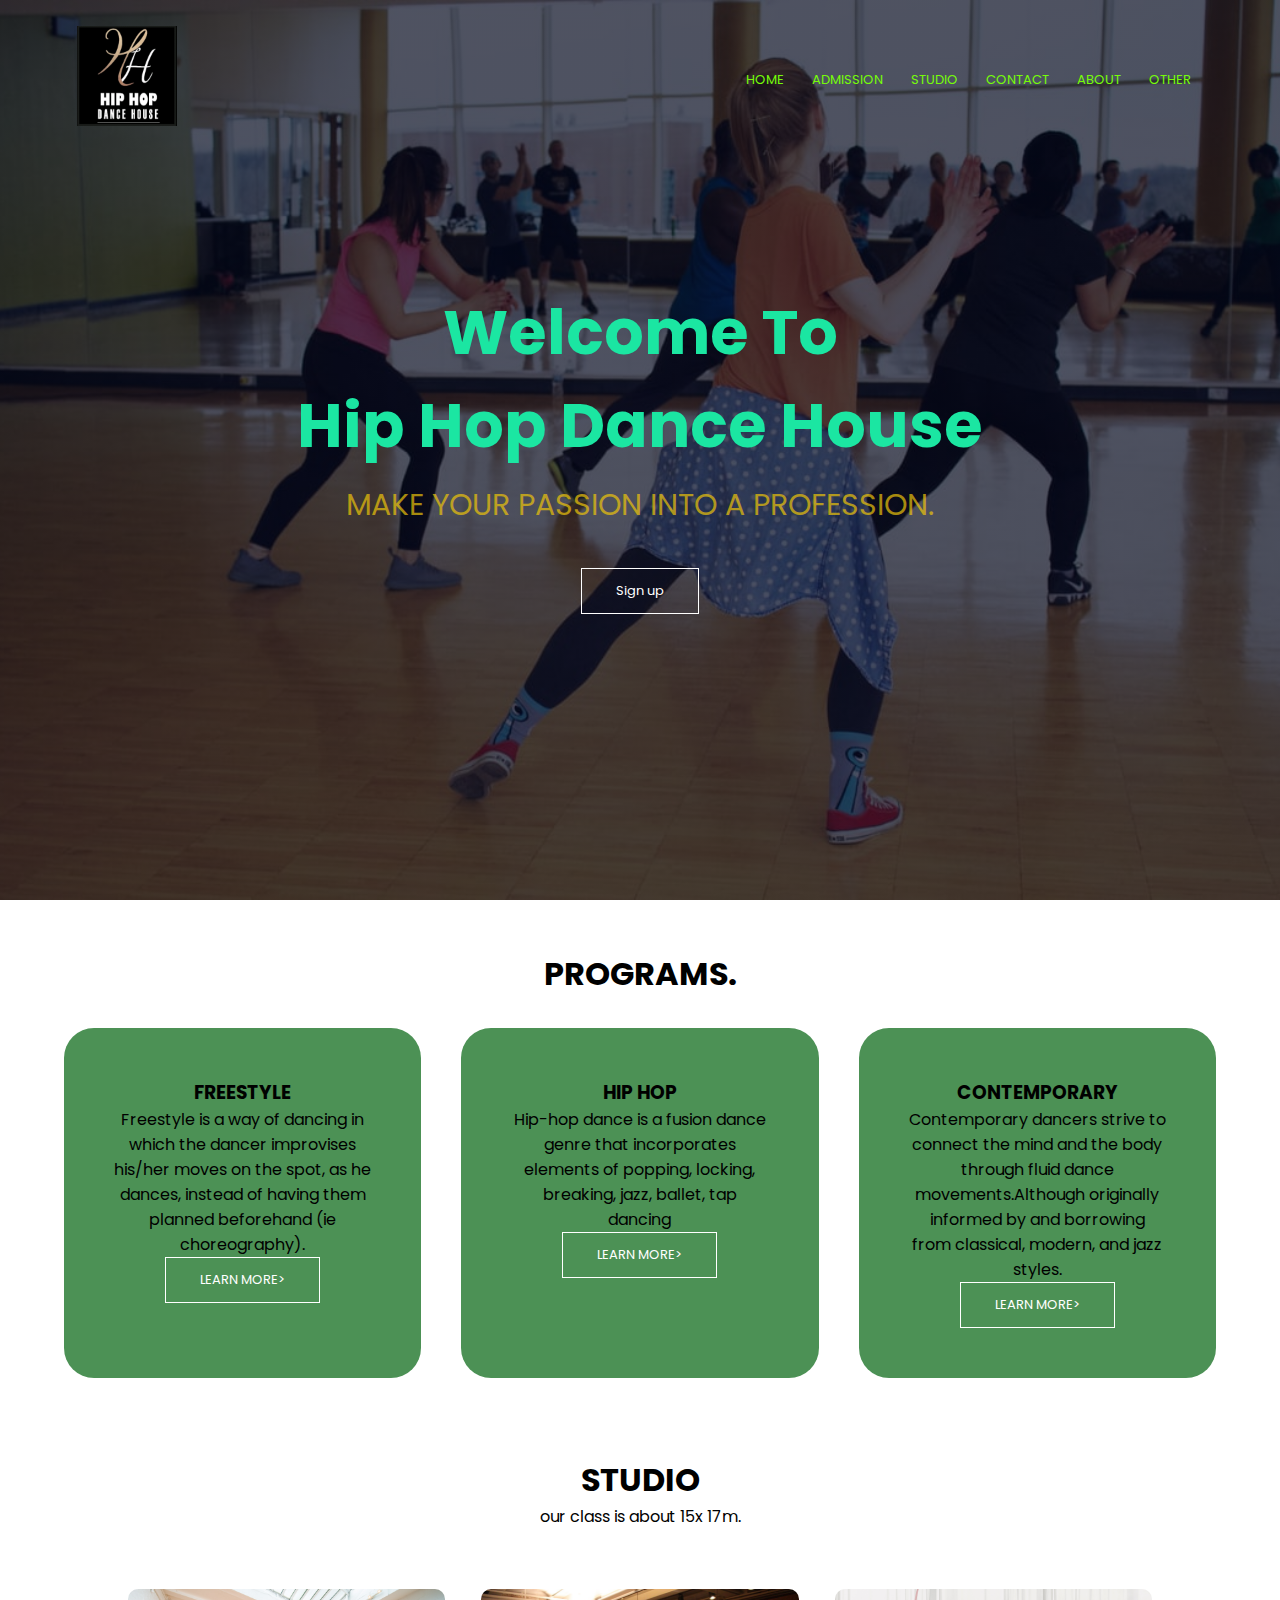
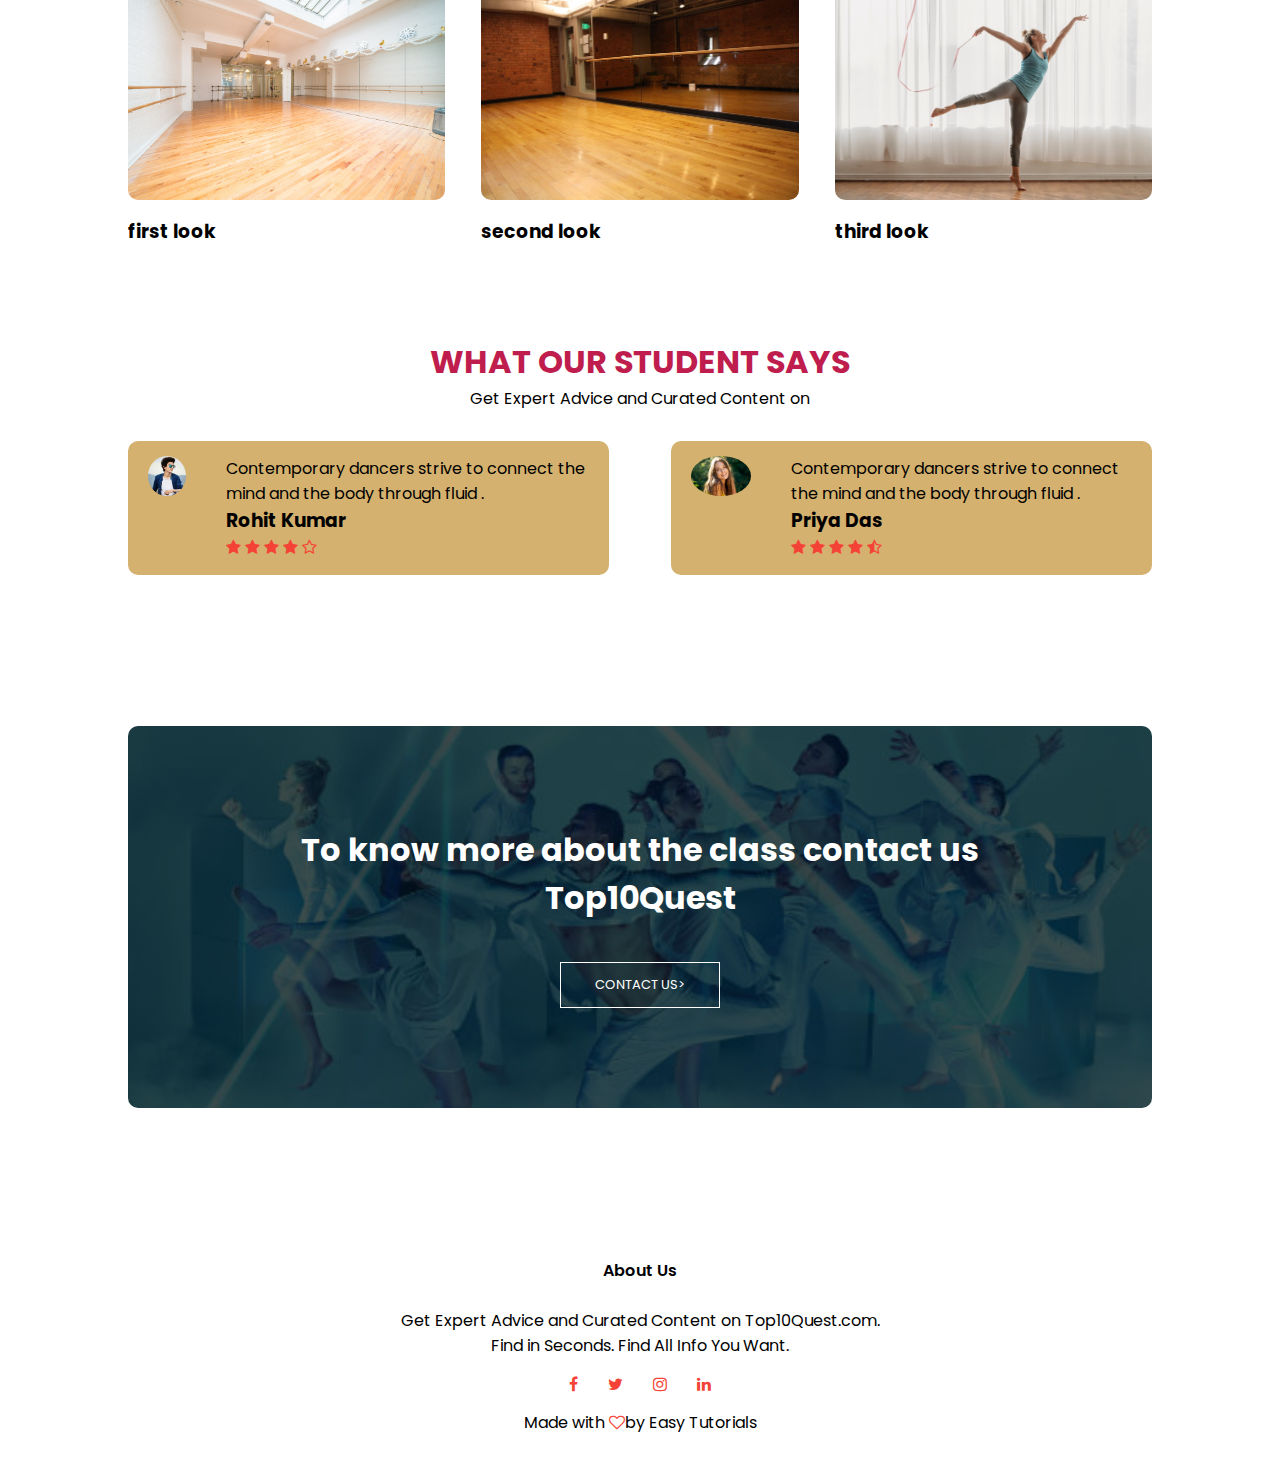
<file: index.html>
<!DOCTYPE html>
<html>
<head>
    <meta name="viewport" content="width=device-width, initial-scale=1.0">
    <title>dorjee electronic website</title>
    <link rel="stylesheet" href="style.css">
    <link rel="preconnect" href="https://fonts.gstatic.com">
    <link href="https://fonts.googleapis.com/css2?family=Poppins:wght@100;300;400;600;700&display=swap" 
    rel="stylesheet">
    <link rel="stylesheet" href="https://stackpath.bootstrapcdn.com/font-awesome/4.7.0/css/font-awesome.min.css">
       
</head>
<body>
    <section class="header">
        <nav>
            <a href="index.html"> <img src="image/logo.jpg"></a>
                <div class="nav-links" id="navLinks">
                   <i class="fa fa-times" onclick="hidemenu()"></i> 
                    <ul>
                        <li><a href="index.html">HOME</a></li>
                        <li><a href="sign.html">ADMISSION</a></li>
                        <li><a href="studio.html">STUDIO</a></li>
                        <li><a href="contat.html">CONTACT</a></li>
                        <li><a href="about.html">ABOUT</a></li>
                        <li><a href="other.html">OTHER</a></li>
                    </ul>
                </div> 
                <i class="fa fa-bars"  onclick="showmenu()"></i>           
        </nav>
        <div class="text-box">
            <h1>Welcome To<br> Hip Hop Dance House</h1>
            <p>MAKE YOUR PASSION INTO A PROFESSION.
           
            </p>
        <a href="" class="hero-btn">Sign up</a>
        </div>

    </section>
    <!------programs------>
    <section class="program">
            <h1>PROGRAMS.</h1>  
            
            <div class="row">
                <div class="colume-row">
                    <h3>FREESTYLE</h3>
                    <p>
                        Freestyle is a way of dancing
                        in which the dancer improvises
                        his/her moves on the spot, as he
                        dances, instead of having them planned
                        beforehand (ie choreography).
                    </p>
                    <a href="" target="_blank" class="hero-btn">LEARN MORE></a>
            
                </div> 
                <div class="colume-row">
                    <h3>HIP HOP</h3>
                    <p>
                        Hip-hop dance is a fusion dance
                        genre that incorporates elements
                        of popping, locking, breaking, jazz,
                        ballet, tap dancing                     
                    </p>
                    <a href="" target="_blank" class="hero-btn">LEARN MORE></a>
                </div> 
                <div class="colume-row">
                    <h3>CONTEMPORARY</h3>
                    <p>
                        Contemporary dancers strive to connect
                        the mind and the body through fluid 
                        dance movements.Although originally
                        informed by and borrowing from classical,
                        modern, and jazz styles.
                        
                    </p>
                    <a href="" target="_blank" class="hero-btn">LEARN MORE></a>
                </div>            
            </div>
    </section>


    <!------studio-->
    <section class="STUDIO">
        <h1>STUDIO</h1>
        <p> our class is about 15x 17m.</p>
        <div class="row">
            <div class="studio-col">
                <img src="image/Studio1.jpg">
                <h3>first look</h3>
            </div>
            <div class="studio-col">
                <img src="image/class.jpg">
                <h3>second look</h3>
               
            </div>
            <div class="studio-col">
                <img src="image/style4.jpg">
                <h3>third look</h3>
            </div>


        </div>

    
    </section>
    <!-------testmonial----->
    <section class="testimonials">
        <h1>WHAT OUR STUDENT SAYS</h1>
        <p>Get Expert Advice and Curated Content on</p>

        <div class="row">
            <div class="testimonial-col">
                <img src="image/test.jpg">
                <div>
                    <p>Contemporary dancers strive to connect
                        the mind and the body through fluid .</p>
                        <h3>Rohit Kumar</h3>
                        <i class="fa fa-star"></i>
                        <i class="fa fa-star"></i>
                        <i class="fa fa-star"></i>
                        <i class="fa fa-star"></i>
                        <i class="fa fa-star-o"></i>

                </div>
            </div>
            <div class="testimonial-col">
                <img src="image/test2.jpg">
                <div>
                    <p>Contemporary dancers strive to connect
                        the mind and the body through fluid .</p>
                        <h3>Priya Das</h3>
                        <i class="fa fa-star"></i>
                        <i class="fa fa-star"></i>
                        <i class="fa fa-star"></i>
                        <i class="fa fa-star"></i>
                        <i class="fa fa-star-half-o"></i>

                </div>
            </div>
        </div>



    </section>
   




    <!------------contacts------->
    
    </section>
    
    <!------contact-->
    <section class="cta">
        <h1>To know more about the class contact us  <br>Top10Quest          
        </h1>
        <a href="contat.html" class="hero-btn">CONTACT US></a>
    </section>
    <!------footer-->
    <section class="footer">
        <h4>About Us</h4>
        <p> Get Expert Advice and Curated Content on Top10Quest.com.<br>
            Find in Seconds. Find All Info You Want. </p>
        <div class="icons">
            <i class="fa fa-facebook"></i>
            <i class="fa fa-twitter"></i>
            <i class="fa fa-instagram"></i>
            <i class="fa fa-linkedin"></i>
        </div>
       <p>Made with <i class="fa fa-heart-o"></i>by Easy Tutorials</p>



    </section>


<!-----------javascript for toggle menu----->

<script>
    var navLinks = document.getElementById("navLinks");

    function showmenu(){
        navLinks.style.right = "0";
    }
    
    function hidemenu(){
        navLinks.style.right = "-200px";
    }



</script>


</body>
</html>
</file>
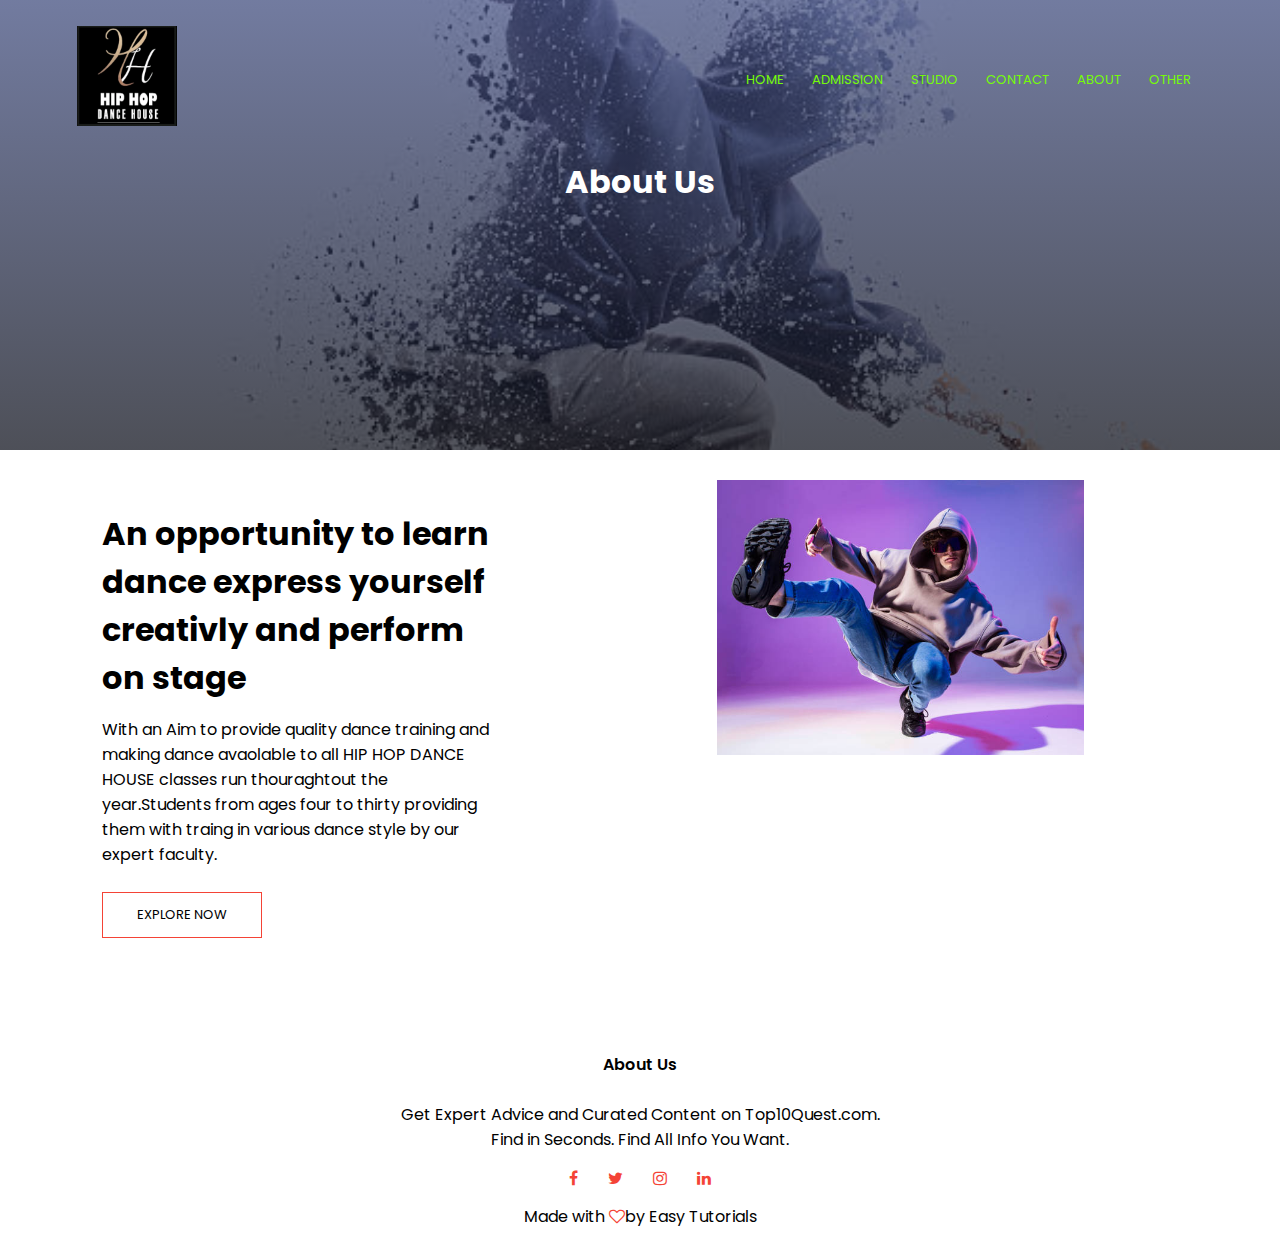
<file: about.html>
<!DOCTYPE html>
<html>
<head>
    <meta name="viewport" content="width=device-width, initial-scale=1.0">
    <title>dorjee electronic website</title>
    <link rel="stylesheet" href="style.css">
    <link rel="preconnect" href="https://fonts.gstatic.com">
    <link href="https://fonts.googleapis.com/css2?family=Poppins:wght@100;300;400;600;700&display=swap" 
    rel="stylesheet">
    <link rel="stylesheet" href="https://stackpath.bootstrapcdn.com/font-awesome/4.7.0/css/font-awesome.min.css">
       
</head>
<body>
    <section class="sub-header">
        <nav>
            <a href="index.html"> <img src="image/logo.jpg"></a>
                <div class="nav-links" id="navLinks">
                   <i class="fa fa-times" onclick="hidemenu()"></i> 
                    <ul>
                        <li><a href="index.html">HOME</a></li>
                        <li><a href="sign.html">ADMISSION</a></li>
                        <li><a href="studio.html">STUDIO</a></li>
                        <li><a href="contat.html">CONTACT</a></li>
                        <li><a href="about.html">ABOUT</a></li>
                        <li><a href="other.html">OTHER</a></li>
                    </ul>
                </div> 
                <i class="fa fa-bars"  onclick="showmenu()"></i>           
        </nav>
       <h1>About Us</h1>
    </section>
    <!------about us contant-->
    <section class="about">
        <div class="row">
            <div class="about-col">
                <h1> An opportunity to learn dance express yourself creativly and perform on stage</h1>
                <p>With an Aim to provide quality dance
                    training and making dance avaolable to all HIP HOP DANCE HOUSE 
                  classes run thouraghtout the year.Students from ages four 
                  to thirty providing them with traing in various
                dance style by our expert faculty. </p>
                <a href=""class="hero-btn red-btn">EXPLORE NOW</a>
            </div>
            <div class="about-us">
                <img src="image/about.jpg">

            </div>
        </div>
    </section>

    <!------footer-->
<section class="footer">
    <h4>About Us</h4>
    <p> Get Expert Advice and Curated Content on Top10Quest.com.<br>
        Find in Seconds. Find All Info You Want. </p>
    <div class="icons">
        <i class="fa fa-facebook"></i>
        <i class="fa fa-twitter"></i>
        <i class="fa fa-instagram"></i>
        <i class="fa fa-linkedin"></i>
    </div>
   <p>Made with <i class="fa fa-heart-o"></i>by Easy Tutorials</p>


</section>
</file>
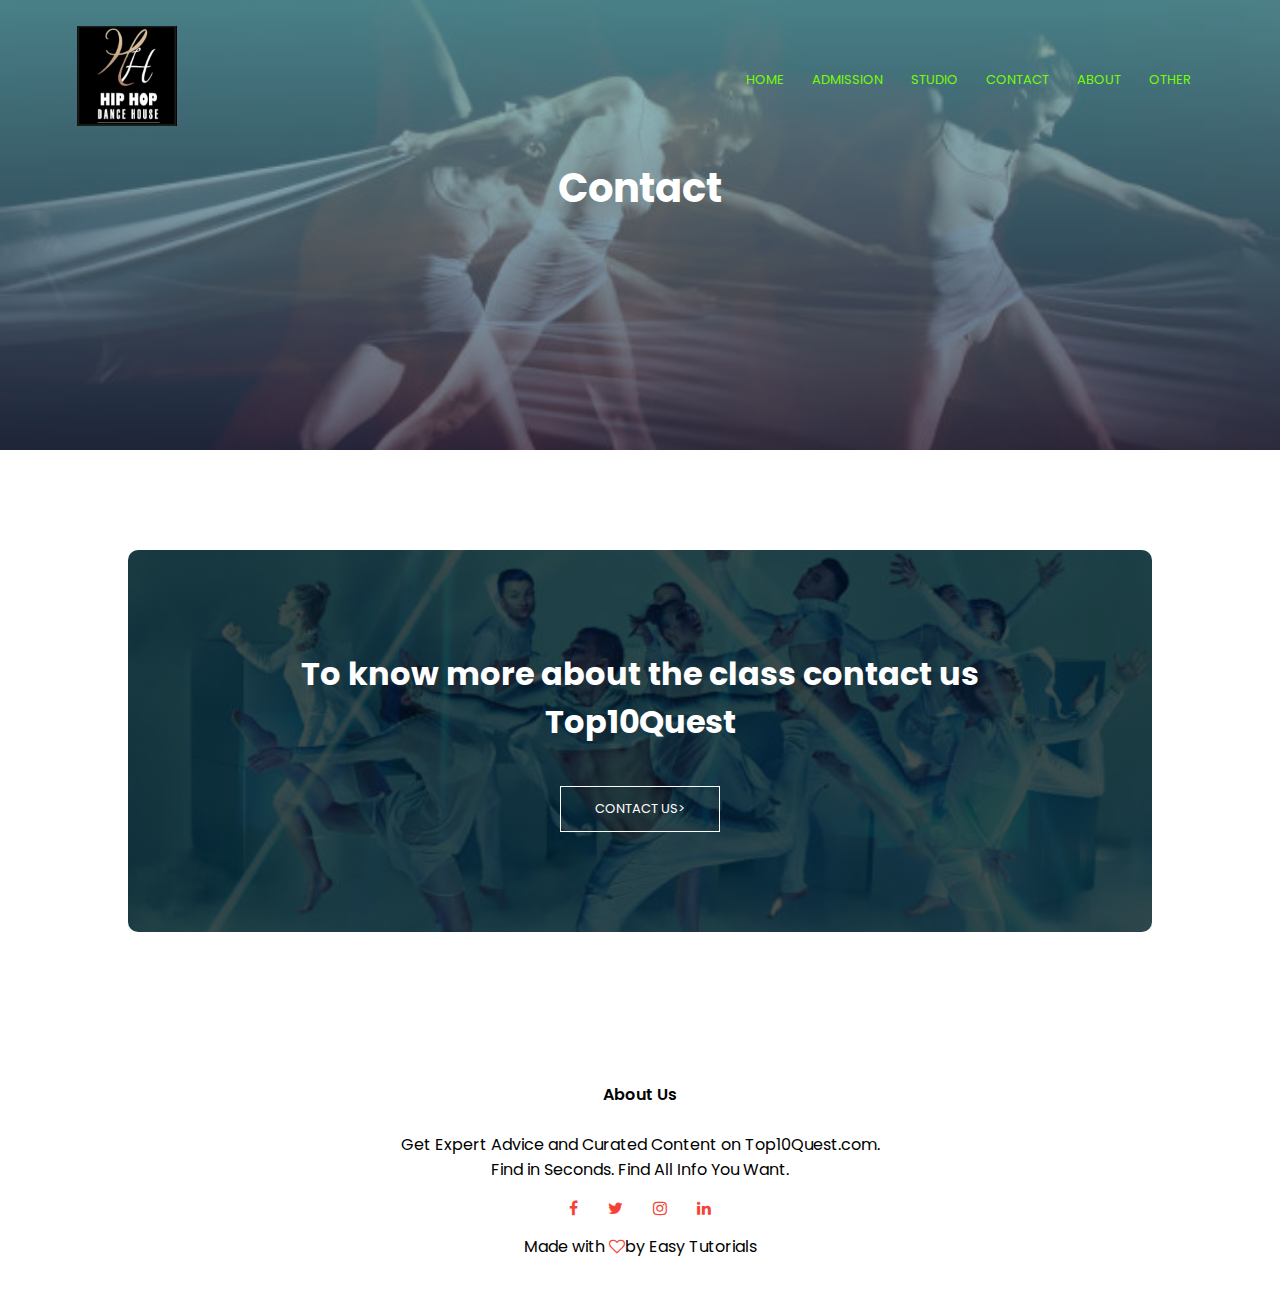
<file: contat.html>
<!DOCTYPE html>
<html>
<head>
    <meta name="viewport" content="width=device-width, initial-scale=1.0">
    <title>dorjee electronic website</title>
    <link rel="stylesheet" href="style.css">
    <link rel="preconnect" href="https://fonts.gstatic.com">
    <link href="https://fonts.googleapis.com/css2?family=Poppins:wght@100;300;400;600;700&display=swap" 
    rel="stylesheet">
    <link rel="stylesheet" href="https://stackpath.bootstrapcdn.com/font-awesome/4.7.0/css/font-awesome.min.css">
       
</head>
<body>
    <section class="co-header">
        <nav>
            <a href="index.html"> <img src="image/logo.jpg"></a>
                <div class="nav-links" id="navLinks">
                   <i class="fa fa-times" onclick="hidemenu()"></i> 
                    <ul>
                        <li><a href="index.html">HOME</a></li>
                        <li><a href="sign.html">ADMISSION</a></li>
                        <li><a href="studio.html">STUDIO</a></li>
                        <li><a href="contat.html">CONTACT</a></li>
                        <li><a href="about.html">ABOUT</a></li>
                        <li><a href="other.html">OTHER</a></li>
                    </ul>
                </div> 
                <i class="fa fa-bars"  onclick="showmenu()"></i>           
        </nav>
    <div>
        <h1>Contact</h1>
    </div>
        




    <!------------contacts------->
    
    </section>
    
    <!------contact-->
    <section class="cta">
        <h1>To know more about the class contact us  <br>Top10Quest          
        </h1>
        <a href="contacts.html" target="_blank" class="hero-btn">CONTACT US></a>
    </section>
    <!------footer-->
    <section class="footer">
        <h4>About Us</h4>
        <p> Get Expert Advice and Curated Content on Top10Quest.com.<br>
            Find in Seconds. Find All Info You Want. </p>
        <div class="icons">
            <i class="fa fa-facebook"></i>
            <i class="fa fa-twitter"></i>
            <i class="fa fa-instagram"></i>
            <i class="fa fa-linkedin"></i>
        </div>
       <p>Made with <i class="fa fa-heart-o"></i>by Easy Tutorials</p>



    </section>


<!-----------javascript for toggle menu----->

<script>
    var navLinks = document.getElementById("navLinks");

    function showmenu(){
        navLinks.style.right = "0";
    }
    
    function hidemenu(){
        navLinks.style.right = "-200px";
    }



</script>


</body>
</html>
</file>
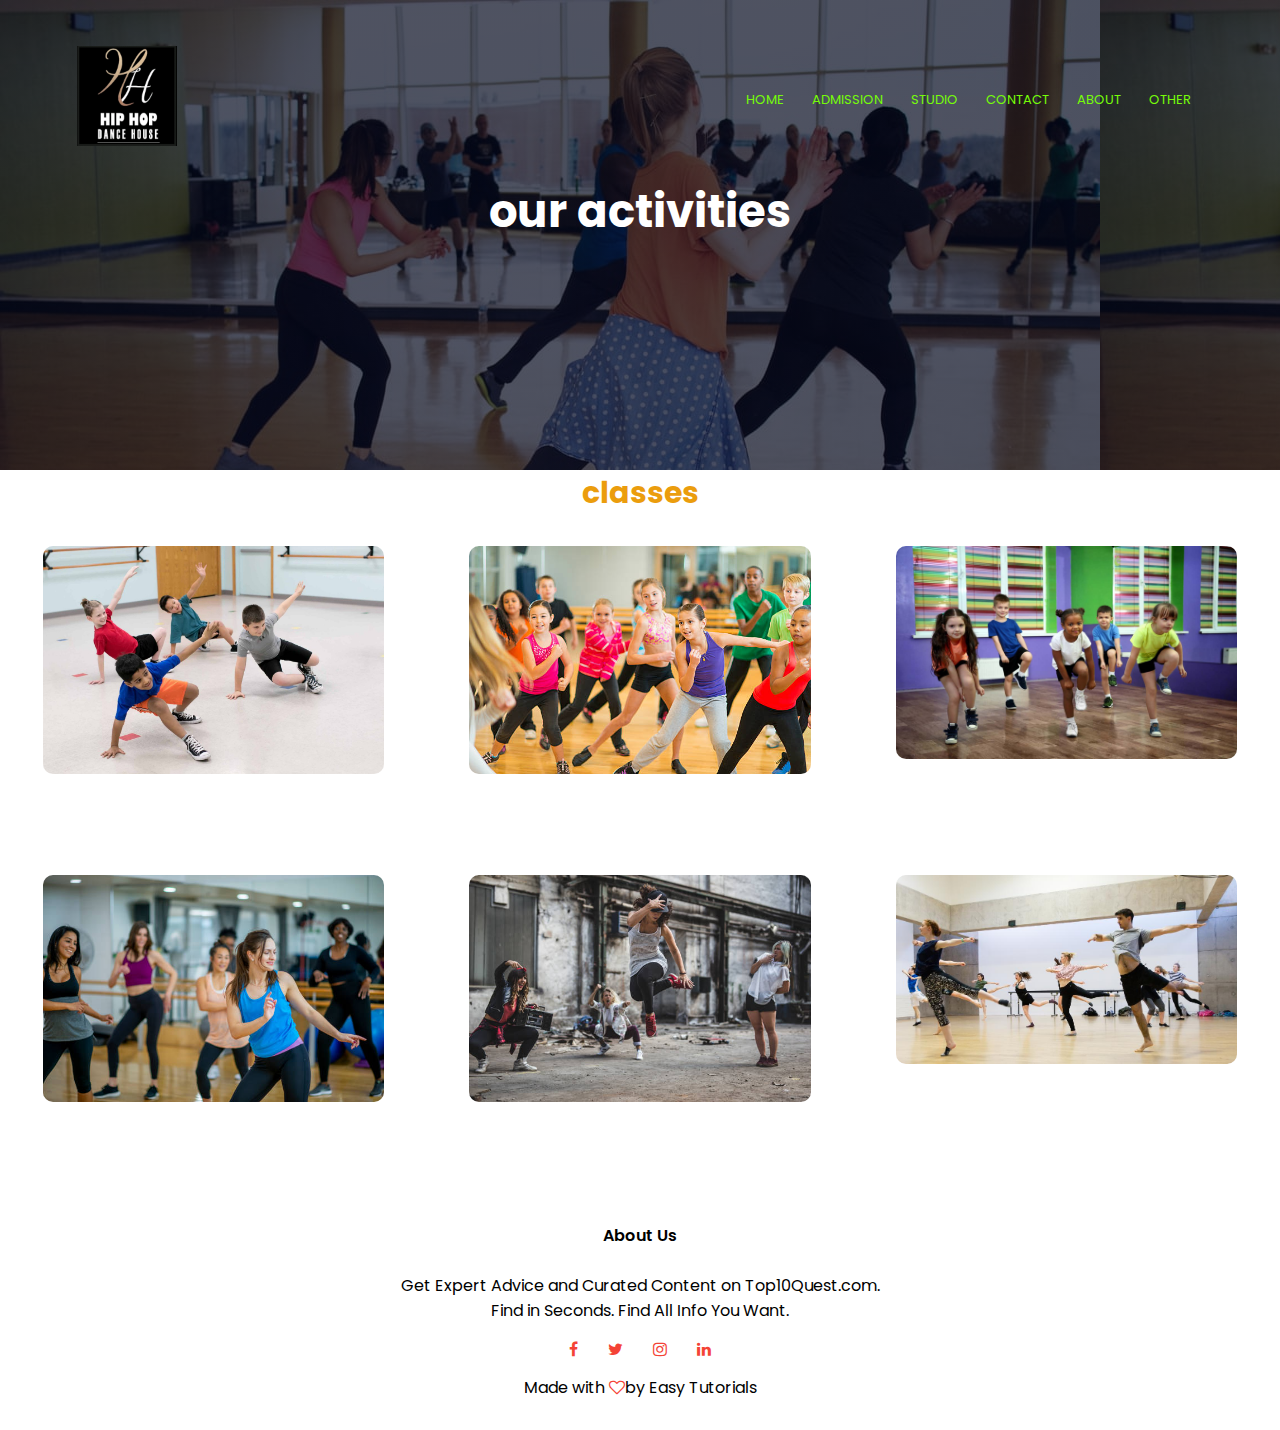
<file: other.html>
<!DOCTYPE html>
<html>
<head>
    <meta name="viewport" content="width=device-width, initial-scale=1.0">
    <title>dorjee electronic website</title>
    <link rel="stylesheet" href="style.css">
    <link rel="preconnect" href="https://fonts.gstatic.com">
    <link href="https://fonts.googleapis.com/css2?family=Poppins:wght@100;300;400;600;700&display=swap" 
    rel="stylesheet">
    <link rel="stylesheet" href="https://stackpath.bootstrapcdn.com/font-awesome/4.7.0/css/font-awesome.min.css">
       
</head>
<body>
    <section class="co-header2">
        <nav>
            <a href="index.html"> <img src="image/logo.jpg"></a>
                <div class="nav-links" id="navLinks">
                   <i class="fa fa-times" onclick="hidemenu()"></i> 
                    <ul>
                        <li><a href="index.html">HOME</a></li>
                        <li><a href="sign.html">ADMISSION</a></li>
                        <li><a href="studio.html">STUDIO</a></li>
                        <li><a href="contat.html">CONTACT</a></li>
                        <li><a href="about.html">ABOUT</a></li>
                        <li><a href="other.html">OTHER</a></li>
                    </ul>
                </div> 
                <i class="fa fa-bars"  onclick="showmenu()"></i>           
        </nav>
       <h1>our activities</h1>
    </section>
     <!------studio-->
     <section class="other">
        <h1>classes</h1>
        <div class="row">
            <div class="other-col">
                <img src="image/kids.jpg">
             
            </div>
            <div class="other-col">
                <img src="image/kids2.jpg">
            
               
            </div>
            <div class="other-col">
                <img src="image/kid4.jpg">
               
            </div>
        </div>
    </section>


    <section class="other">
        <div class="row">
            <div class="other-col">
                <img src="image/dance.jpg">
            
            </div>
            <div class="other-col">
                <img src="image/dance2.jpg">
              
               
            </div>
            <div class="other-col">
                <img src="image/dance3.jpg">
            </div>
        </div>
    </section>
    </section>

   

    <!------footer-->
<section class="footer">
    <h4>About Us</h4>
    <p> Get Expert Advice and Curated Content on Top10Quest.com.<br>
        Find in Seconds. Find All Info You Want. </p>
    <div class="icons">
        <i class="fa fa-facebook"></i>
        <i class="fa fa-twitter"></i>
        <i class="fa fa-instagram"></i>
        <i class="fa fa-linkedin"></i>
    </div>
   <p>Made with <i class="fa fa-heart-o"></i>by Easy Tutorials</p>


</section>
</file>
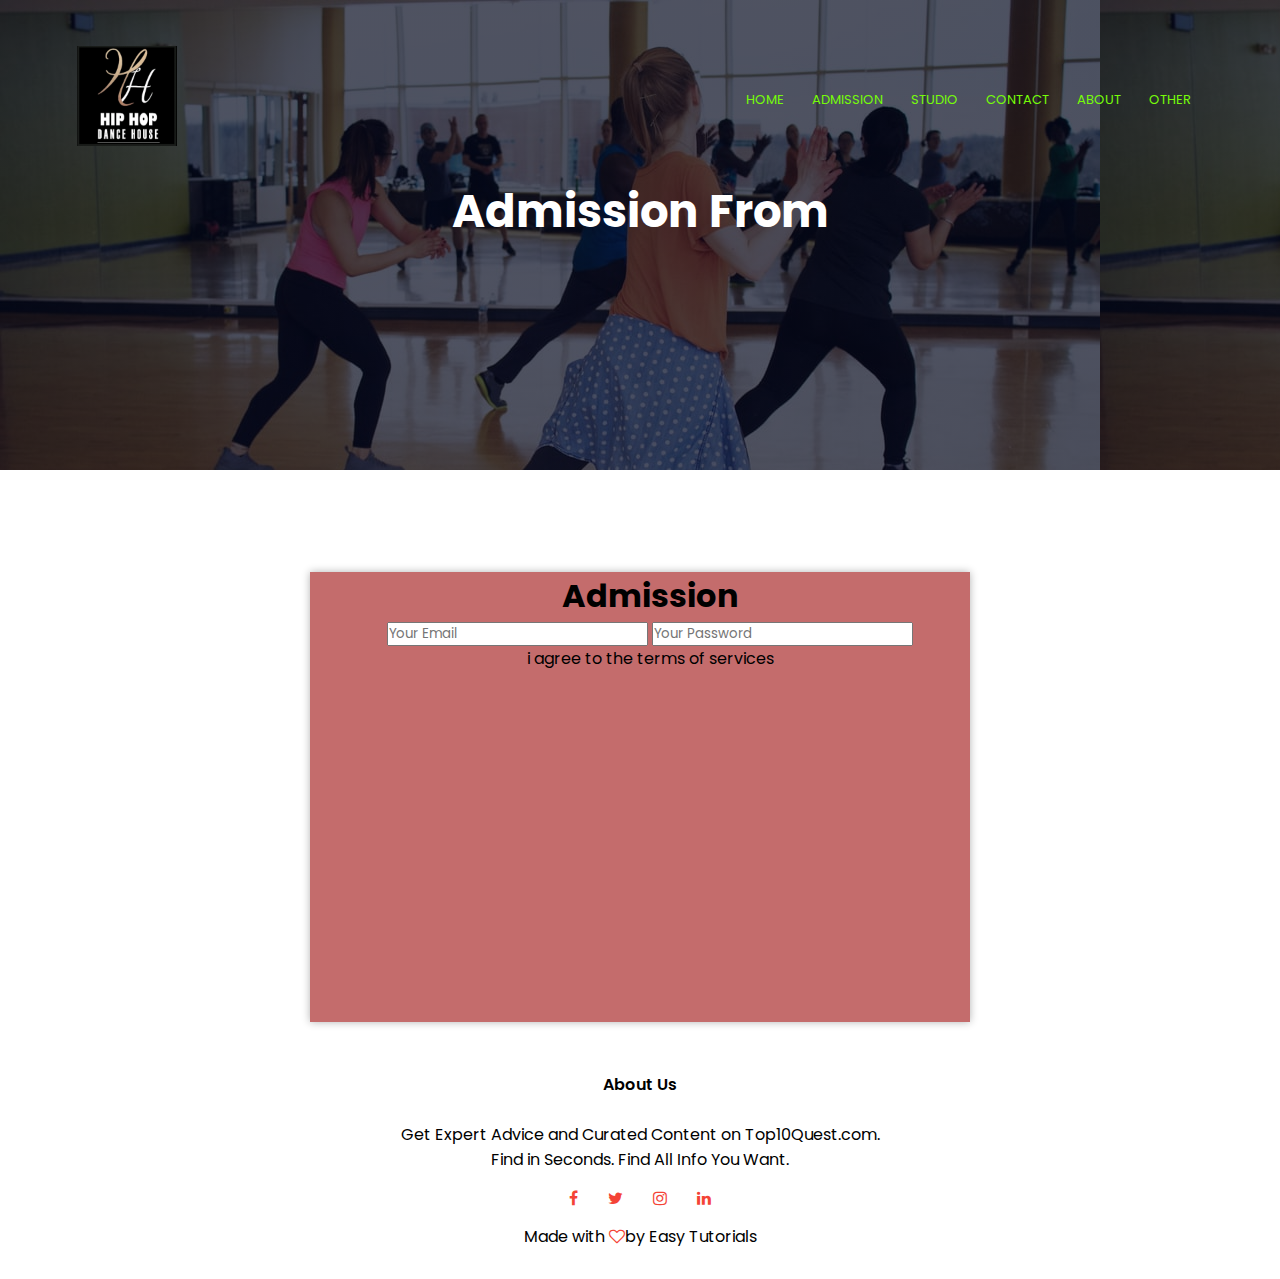
<file: sign.html>
<!DOCTYPE html>
<html>
<head>
    <meta name="viewport" content="width=device-width, initial-scale=1.0">
    <title>ADMISSION Form</title>
    <link rel="stylesheet" href="style.css">
    <link rel="preconnect" href="https://fonts.gstatic.com">
    <link href="https://fonts.googleapis.com/css2?family=Poppins:wght@100;300;400;600;700&display=swap" 
    rel="stylesheet">
    <link rel="stylesheet" href="https://stackpath.bootstrapcdn.com/font-awesome/4.7.0/css/font-awesome.min.css">
       
</head>
<body>
    <section class="co-header2">
        <nav>
            <a href="index.html"> <img src="image/logo.jpg"></a>
                <div class="nav-links" id="navLinks">
                   <i class="fa fa-times" onclick="hidemenu()"></i> 
                    <ul>
                        <li><a href="index.html">HOME</a></li>
                        <li><a href="sign.html">ADMISSION</a></li>
                        <li><a href="studio.html">STUDIO</a></li>
                        <li><a href="contat.html">CONTACT</a></li>
                        <li><a href="about.html">ABOUT</a></li>
                        <li><a href="other.html">OTHER</a></li>
                    </ul>
                </div> 
                <i class="fa fa-bars"  onclick="showmenu()"></i>           
        </nav>
       <h1>Admission From</h1>
    </section>
    <section>
        <div class="sign-up-form">
            <h1> Admission</h1>
            <form>
                <input type="email" class="input-box" placeholder="Your Email">
                <input type="password" class="input-box" placeholder="Your Password">
                <p>i agree to the terms of services</p>
            </form>
        </div>
      

    </section>
      <!------footer-->
      <section class="footer">
        <h4>About Us</h4>
        <p> Get Expert Advice and Curated Content on Top10Quest.com.<br>
            Find in Seconds. Find All Info You Want. </p>
        <div class="icons">
            <i class="fa fa-facebook"></i>
            <i class="fa fa-twitter"></i>
            <i class="fa fa-instagram"></i>
            <i class="fa fa-linkedin"></i>
        </div>
       <p>Made with <i class="fa fa-heart-o"></i>by Easy Tutorials</p>



    </section>


<!-----------javascript for toggle menu----->

<script>
    var navLinks = document.getElementById("navLinks");

    function showmenu(){
        navLinks.style.right = "0";
    }
    
    function hidemenu(){
        navLinks.style.right = "-200px";
    }



</script>


</body>
</html>
</file>
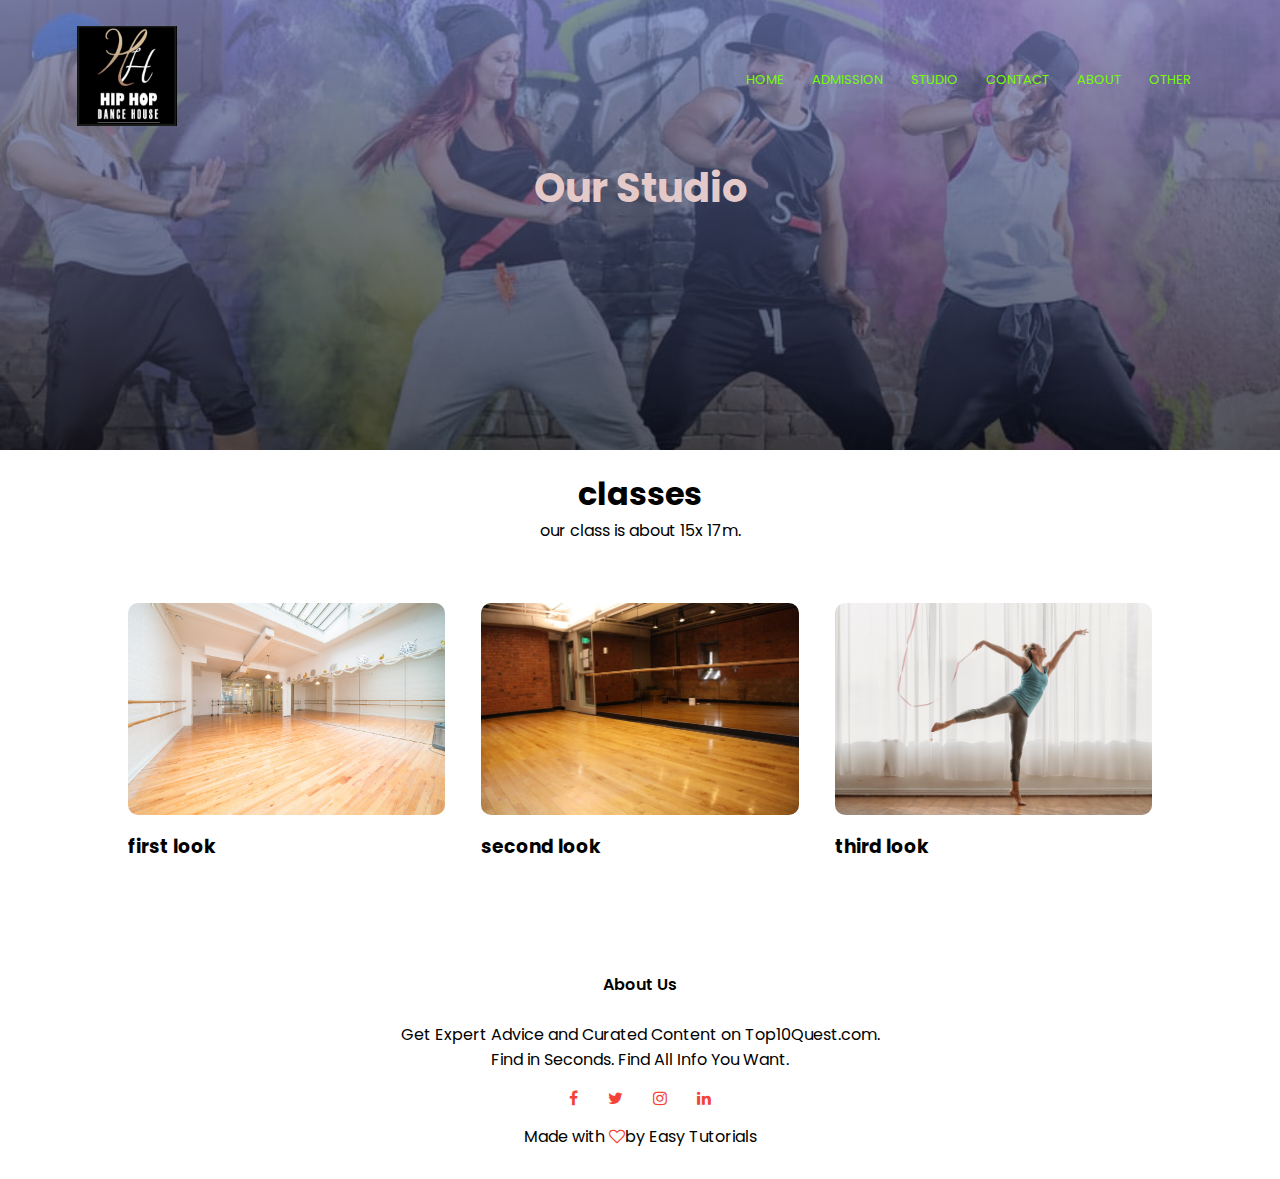
<file: studio.html>
<!DOCTYPE html>
<html>
<head>
    <meta name="viewport" content="width=device-width, initial-scale=1.0">
    <title>dorjee electronic website</title>
    <link rel="stylesheet" href="style.css">
    <link rel="preconnect" href="https://fonts.gstatic.com">
    <link href="https://fonts.googleapis.com/css2?family=Poppins:wght@100;300;400;600;700&display=swap" 
    rel="stylesheet">
    <link rel="stylesheet" href="https://stackpath.bootstrapcdn.com/font-awesome/4.7.0/css/font-awesome.min.css">
       
</head>
<body>
    <section class="sub-header2">
        <nav>
            <a href="index.html"> <img src="image/logo.jpg"></a>
                <div class="nav-links" id="navLinks">
                   <i class="fa fa-times" onclick="hidemenu()"></i> 
                    <ul>
                        <li><a href="index.html">HOME</a></li>
                        <li><a href="sign.html">ADMISSION</a></li>
                        <li><a href="studio.html">STUDIO</a></li>
                        <li><a href="contat.html">CONTACT</a></li>
                        <li><a href="about.html">ABOUT</a></li>
                        <li><a href="other.html">OTHER</a></li>
                    </ul>
                </div> 
                <i class="fa fa-bars"  onclick="showmenu()"></i>           
        </nav>
       <h1>Our Studio</h1>
    </section>
     <!------studio-->
     <section class="STUDIO">
        <h1>classes</h1>
        <p> our class is about 15x 17m.</p>
        <div class="row">
            <div class="studio-col">
                <img src="image/Studio1.jpg">
                <h3>first look</h3>
            </div>
            <div class="studio-col">
                <img src="image/class.jpg">
                <h3>second look</h3>
               
            </div>
            <div class="studio-col">
                <img src="image/style4.jpg">
                <h3>third look</h3>
            </div>


        </div>

    
    </section>

   

    <!------footer-->
<section class="footer">
    <h4>About Us</h4>
    <p> Get Expert Advice and Curated Content on Top10Quest.com.<br>
        Find in Seconds. Find All Info You Want. </p>
    <div class="icons">
        <i class="fa fa-facebook"></i>
        <i class="fa fa-twitter"></i>
        <i class="fa fa-instagram"></i>
        <i class="fa fa-linkedin"></i>
    </div>
   <p>Made with <i class="fa fa-heart-o"></i>by Easy Tutorials</p>


</section>
</file>
<file: style.css>
*{
    margin: 0;
    padding:0;
    font-family: 'Poppins', sans-serif;

}
.header{
    min-height: 100vh;
    min-width: 100%;
    background-image: linear-gradient(rgba(4, 9, 30, 0.7),rgba(4, 9, 30, 0.7)),url(image/background.jpeg);
    background-position: center;
    background-size: cover;
    position: relative;
}
 nav{
    display: flex;
    padding: 2% 6%;
    justify-content: space-between;
    align-items: center;
}
nav img{
    width: 100px;
}
.nav-links{
    flex:1;
    text-align: right;

}
.nav-links ul li{
    list-style: none;
    display: inline-block;
    padding:8px 12px;
    position: relative;
}
.nav-links ul li a {
    color: rgb(118, 252, 9);
    text-decoration:none;
    font-size:13px;
}
.nav-links ul li ::after{
    content:'';
    width: 0%;
    height: 2px;
    background: #b49d9b;
    display: block;
    margin: auto;
    transition: 0.5s;
}
.nav-links ul li :hover::after{
    width: 100%;
}
.text-box{
    width: 90%;
    color: rgb(119, 104, 104);
    position: absolute;
    top: 50%;
    left: 50%;
    transform: translate(-50%,-50%);
    text-align: center;
}
.text-box h1{
    font-size: 62px;
    color: rgb(27, 230, 162);
   
}
.text-box p{
    margin: 10px 0 40px;
    font-size: 30px;
    color:rgba(240, 198, 10, 0.685);
}
.hero-btn{
    display: inline-block;
    text-decoration: none;
    color: #fff;
    border:1px solid#fff;
    padding:12px 34px;
    font-size: 13px;
    background: transparent;
    position:relative; 
    cursor: pointer;

}
.hero-btn:hover{
    border:1px solid #dd8015;
    background: #f44336;
    transition: 1s;
}
 nav .fa{
    display: none;
}
@media(max-width:700px){
    .text-box h1{
        font-size: 30px;

    }
    .text-box p{
        font-size: 20px;
    }
    .nav-links ul li{
        display: block;
    }
    .nav-links{
        position: fixed;
        background: #f44336;
        height: 100vh;
        width: 200px;
        top: 0;
        right: -200px;
        text-align: left;
        z-index: 2;
        transition: 1s;
  
    }
    nav .fa{
        display: block;
        color: #fff;
        margin: 10px;
        font-size: 22px;
        cursor: pointer;
    }
    .nav-links ul{
        padding: 30px;
    }

    
}
/*----dance style---*/
.program{
   width:90%;
   margin: auto;
   text-align: center;
   padding-top: 50px;
}

.h1{
    font-size: 80px;
    font-weight: 600; 
}

.p{
    color: #000;
    font-size: 14px;
    font-weight: 300;
    line-height: 22px;
    padding: 10px;
}
.row{
    margin-top: 30px;
    display: flex;
    justify-content:space-between ;

}
.colume-row{
    flex-basis: 31%;
    border-radius: 30px;
    margin-bottom: 5%;
    padding: 50px 50px;
    box-sizing: border-box;
    background-color: #3a8644e8;
}

.h3{
    text-align: center;
    font-weight: 600;
    margin:10px 0;
}
.colume-row:hover{
    box-shadow: 0 0 30px 0px  #000;
}
@media(max-width:700px){
    .row{
        flex-direction: column;
    }
}
/*----studio---*/
.STUDIO{
    width: 80%;
    margin: auto;
    text-align: center;
    padding-top: 20px;
    color: rgb(223, 7, 252);

}
.studio-col{
    flex-basis: 31%;
    border-radius: 10px;
    margin-bottom: 5%;
    text-align: left;
    padding-top: 30px;
    color: #000;

}
.studio-col img{
    width: 100%;
    border-radius: 10px;
}
.studio-col h3{
    margin-top: 10px;
    margin-bottom: 10px;
    text-align: left;

}


/*------testimonials------*/

.testimonials{
    width: 80%;
    margin: auto;
    padding-top: 30px;
    text-align: center;

}
.testimonials h1{
    color: rgb(190, 29, 77);
}


.testimonial-col{
    flex-basis: 44%;
    border-radius: 10px;
    margin-bottom: 5%;
    text-align: left;
    background-color: #d4b16e;
    padding: 15px;
    cursor: pointer;
    display: flex;
}
.testimonial-col img{
    height: 40px;
    margin-left: 5px;
    margin-right: 40px;
    border-radius: 60%;
}
.testimonial-col .fa{
    color: #f44336;
}

/*------contact--*/
.cta{
    margin: 100px auto;
    width: 80%;
    background-image: linear-gradient(rgba(0, 0, 0, 0.7),rgba(0, 0, 0, 0.7)),url(image/cover.jpg);
    background-position: center;
    background-size: cover;
    border-radius: 10px;
    text-align: center;
    padding: 100px 0;
}
.cta h1{
    color: #fff;
    margin-bottom: 40px;
    padding: 0;
}
@media(max-width:700){
    .cta h1{
        font-size: 24px;
    }
}

/*------footer--*/


.footer{
    width: 100%;
    text-align: center;
    padding: 30px 0;
}
.footer h4{
    margin-bottom: 25px;
    margin-top: 20px;
    font-weight: 600;
}
.icons .fa {
    color: #f44336;
    margin: 0 13px;
    cursor:pointer;
    padding: 18px 0;
}
.fa-heart-o{
    color: #f44336;
}
/*sub header*/


.sub-header{
    height: 50vh;
    width: 100%;
    background-image: linear-gradient(rgba(66, 79, 131, 0.7),rgba(14, 17, 29, 0.7)),url(image/ABOUT2.jpg);
    background-position: center;
    background-size: cover;
    text-align: center;
    color: #fff;

}
.sub-header{
    margin-top:0px;
}
.about{
    width: 100%;
    margin: 0px;
    padding-top :0px;
    padding-bottom:0px;

}
.about-col{
    flex-basis: 31%;
    border-radius: 50px;
    margin-bottom: 5%;
    text-align: left;
    padding-top: 30px;
    padding-left: 8%;
    padding-right: 8%;
    color: #000;

} 
   
.about-us img{
    width: 60%;
    padding-left: 8%;
    padding-right: 8%;

}
.about-col h1{
    padding-top: 0;

}
.about-col p{
    padding: 15px 0 25px;
}
.red-btn{
    border: 1px solid #f44336;
    background: transparent;
    color:rgb(0, 0, 0); 
}
.red-btn :hover{
  color:#fff
}
.studio-col{
    flex-basis: 31%;
    border-radius: 10px;
    margin-bottom: 5%;
    text-align: left;
    padding-top: 30px;
    color: #000;

}
/*-------------------*/
.sub-header2{
    height: 50vh;
    width: 100%;
    background-image: linear-gradient(rgba(110, 124, 182, 0.7),rgba(14, 17, 29, 0.7)),url(image/back.jpg);
    background-position: center;
    background-size: cover;
    text-align: center;
    color: #fff;
}
.sub-header2 h1{
    color: rgb(228, 201, 201);
    font-size: 40px;
    
}
.STUDIO h1{
    color: #000;
}
.STUDIO p{
    color: #000;
}
/*-------------contacts-----*/
.co-header{
    height: 50vh;
    width: 100%;
    background-image:linear-gradient(rgba(103, 182, 192, 0.7),rgba(43, 51, 80, 0.7)), url(image/back2.jpg);
    background-position: center;
    background-size: cover;
    text-align: center;
   
}
.co-header h1{
    color: #fff;
    font-size: 40px;
}
/*-----activities--------*/
.co-header2{
    height: 50vh;
    width: 100%;
    text-align: center;
    background-image:linear-gradient(rgba(4, 9, 30, 0.7),rgba(4, 9, 30, 0.7)),url(image/background.jpeg);
    padding-top: 20px;

}
.co-header2 h1{
    font-size: 45px;
    color: #fff;
}
.other-col{
    flex-basis: 41%;
    border-radius: 10px;
    margin-bottom: 5%;
    text-align: center;
    padding-top: 5px 10px;
    color: #000;

}
.other-col img{
    width: 80%;
    border-radius: 10px;
    margin-left: 20px;
    margin-right: 20px;
}
.other h1{
    font-size: 30px;
    text-align: center;
    color: #eb9d0d;
}
/*------------sign up--------*/
.sign-up-form{
    height: 50vh;
    width: 50%;
    box-shadow: 0 0 8px rgba(0, 0, 0, 0.3);
    background: rgb(196, 108, 108);
    padding-left: 20px;
    margin: 8% auto 0;
    text-align: center;
}
@media(max-width:700px){
    .text-box h1{
        font-size: 30px;
    }
}
</file>
